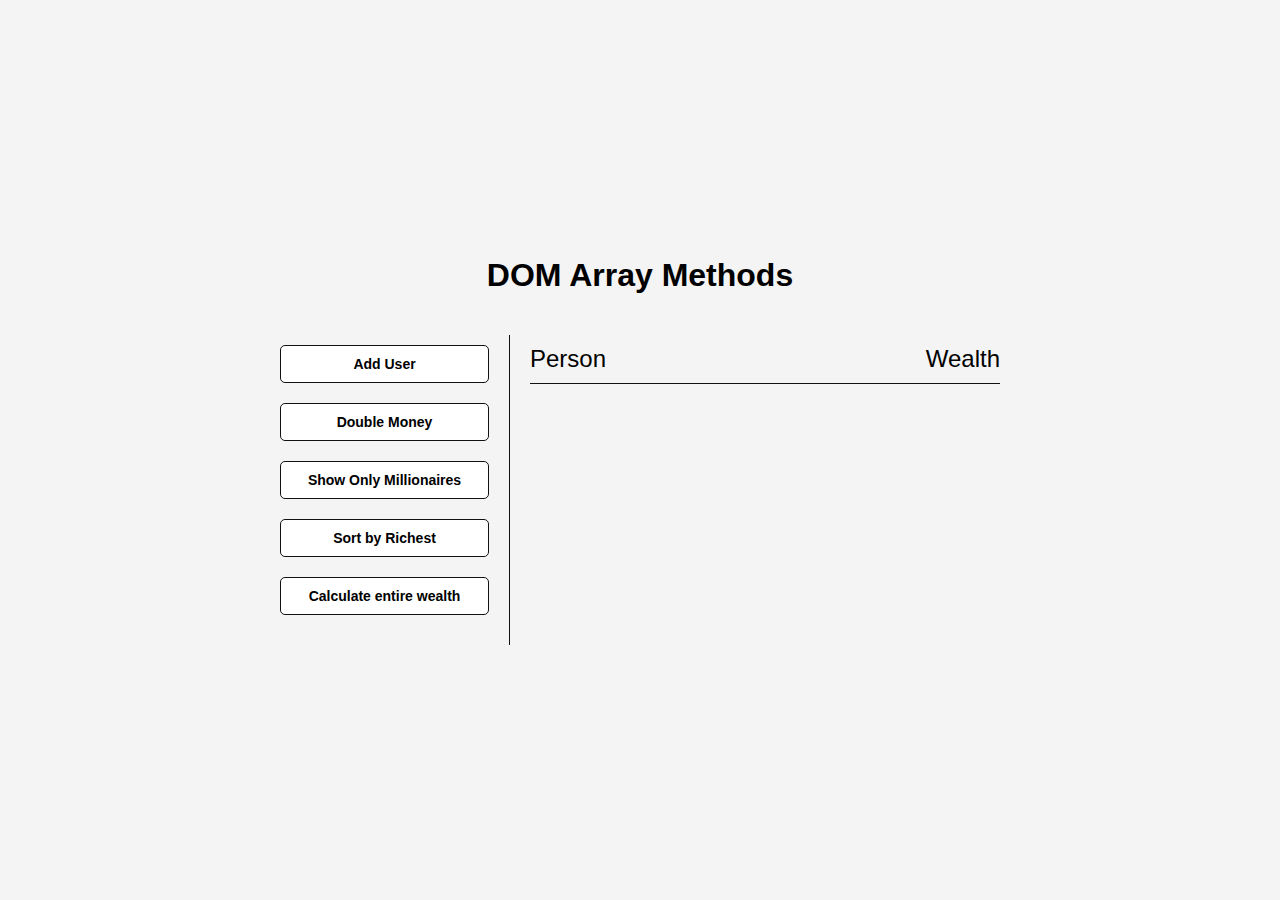
<file: src/DOM Array/index.html>
<!DOCTYPE html>
<html lang="en">
  <head>
    <meta charset="UTF-8" />
    <meta name="viewport" content="width=device-width, initial-scale=1.0" />
    <title>DOM Array Methods</title>
    <link rel="stylesheet" href="styles.css" />
  </head>
  <body>
    <h1>DOM Array Methods</h1>
    <div class="container">
      <aside>
        <button id="add-user">Add User</button>
        <button id="double">Double Money</button>
        <button id="show-millionaires">Show Only Millionaires</button>
        <button id="sort">Sort by Richest</button>
        <button id="calculate-wealth">Calculate entire wealth</button>
      </aside>
      <main id="main">
        <h2><strong>Person</strong> Wealth</h2>
      </main>
    </div>
    <script src="scripts.js"></script>
  </body>
</html>
</file>
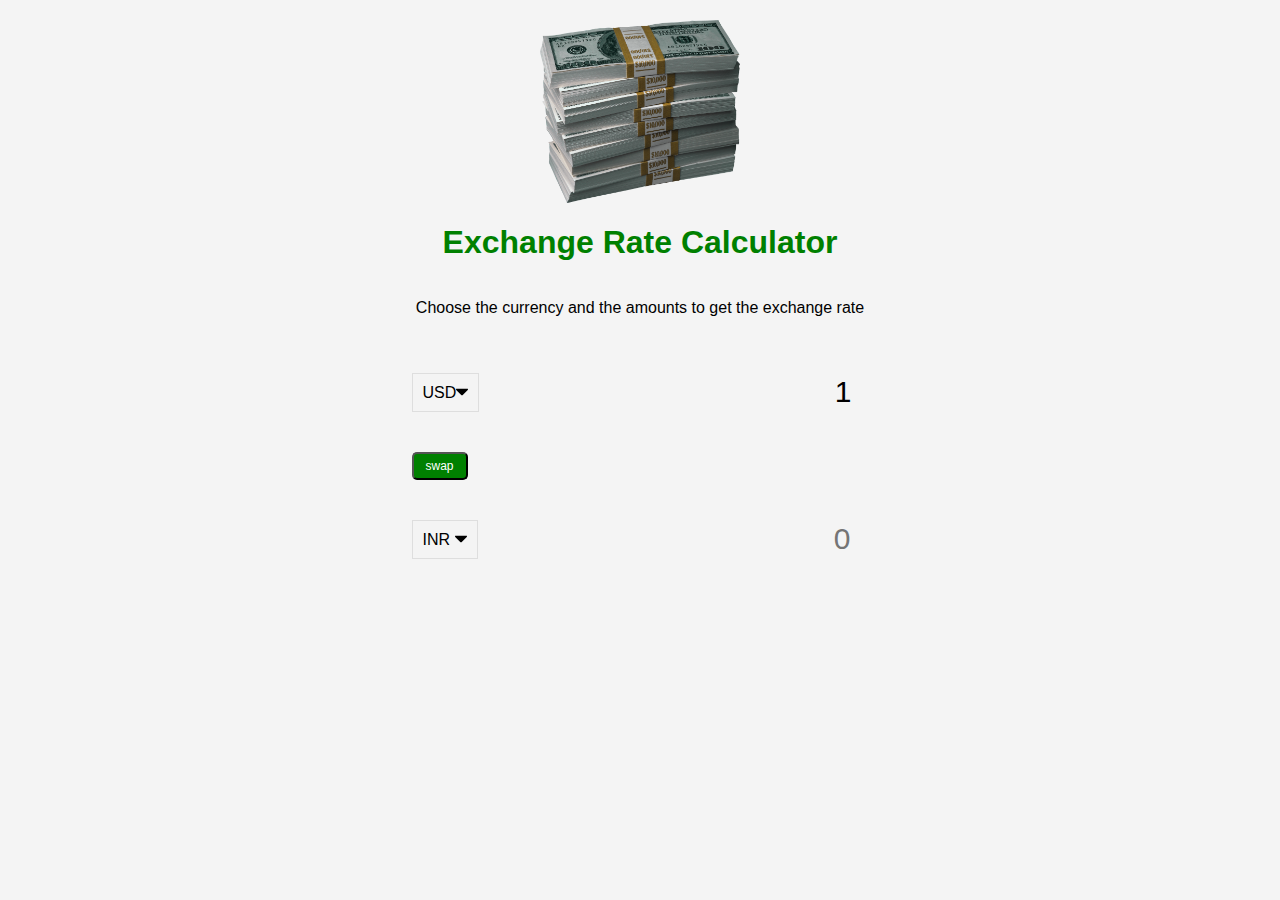
<file: src/Exchange Rate Calculator/index.html>
<!DOCTYPE html>
<html lang="en">
  <head>
    <meta charset="UTF-8" />
    <meta name="viewport" content="width=device-width, initial-scale=1.0" />
    <title>Exchange Rate Calculator</title>
    <link rel="stylesheet" href="styles.css" />
  </head>
  <body>
    <img src="assets/money.png" alt="money" class="money-img" />
    <h1>Exchange Rate Calculator</h1>
    <p>Choose the currency and the amounts to get the exchange rate</p>

    <div class="container">
      <div class="currency">
        <select id="currency-one">
          <option value="INR">INR</option>
          <option value="USD" selected>USD</option>
          <option value="EUR">EUR</option>
          <option value="GBP">GBR</option>
        </select>
        <input type="number" id="amount-one" placeholder="0" value="1" />
      </div>

      <div class="swap-rate-container">
        <button class="btn" id="swap">
          swap
        </button>
        <div class="rate" id="rate"></div>
      </div>

      <div class="currency">
        <select id="currency-two">
          <option value="INR" selected>INR</option>
          <option value="USD">USD</option>
          <option value="EUR">EUR</option>
          <option value="GBP">GBP</option>
        </select>
        <input type="number" id="amount-two" placeholder="0" />
      </div>
    </div>
    <script src="scripts.js"></script>
  </body>
</html>
</file>
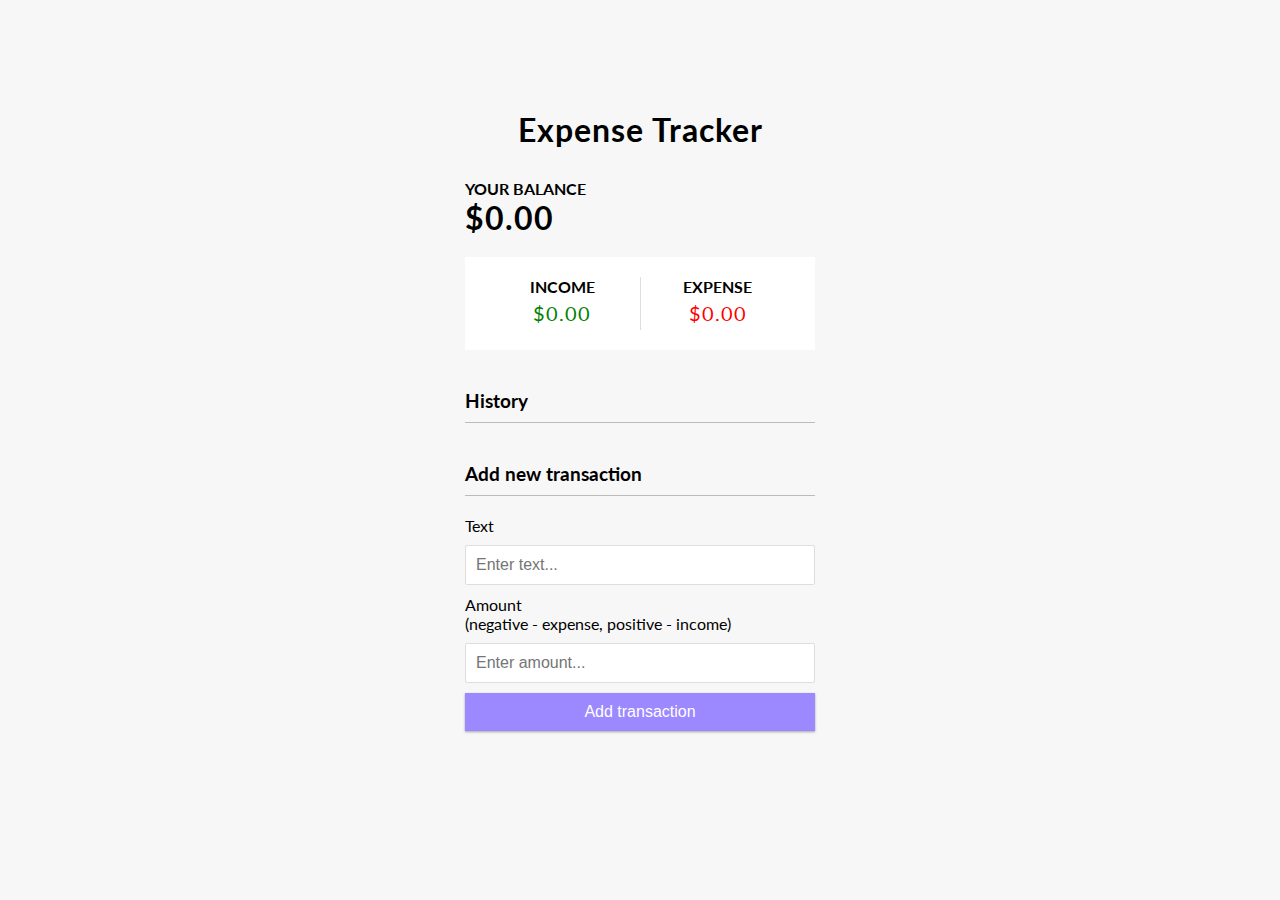
<file: src/Expense Tracker/index.html>
<!DOCTYPE html>
<html lang="en">
  <head>
    <meta charset="UTF-8" />
    <meta name="viewport" content="width=device-width, initial-scale=1.0" />
    <link rel="stylesheet" href="styles.css" />
    <title>Expense Tracker</title>
  </head>
  <body>
    <h1>Expense Tracker</h1>
    <div class="container">
      <h4>Your balance</h4>
      <h1 id="balance">$0.00</h1>

      <div class="inc-exp-container">
        <div>
          <h4>Income</h4>
          <p class="money plus" id="money-plus">+$0.00</p>
        </div>
        <div>
          <h4>Expense</h4>
          <p class="money minus" id="money-minus">+$0.00</p>
        </div>
      </div>

      <h3>History</h3>
      <ul class="list" id="list">
        <!--<li class="minus">
          Cash <span>-$400</span><button class="delete-btn">x</button>
        </li>-->
      </ul>

      <h3>Add new transaction</h3>
      <form id="form">
        <div class="form-control">
          <label for="text">Text</label>
          <input type="text" placeholder="Enter text..." id="text" />
        </div>
        <div class="form-control">
          <label for="amount"
            >Amount<br />(negative - expense, positive - income)</label
          >
          <input type="number" placeholder="Enter amount..." id="amount" />
          <button class="btn">Add transaction</button>
        </div>
      </form>
    </div>
    <script src="scripts.js"></script>
  </body>
</html>
</file>
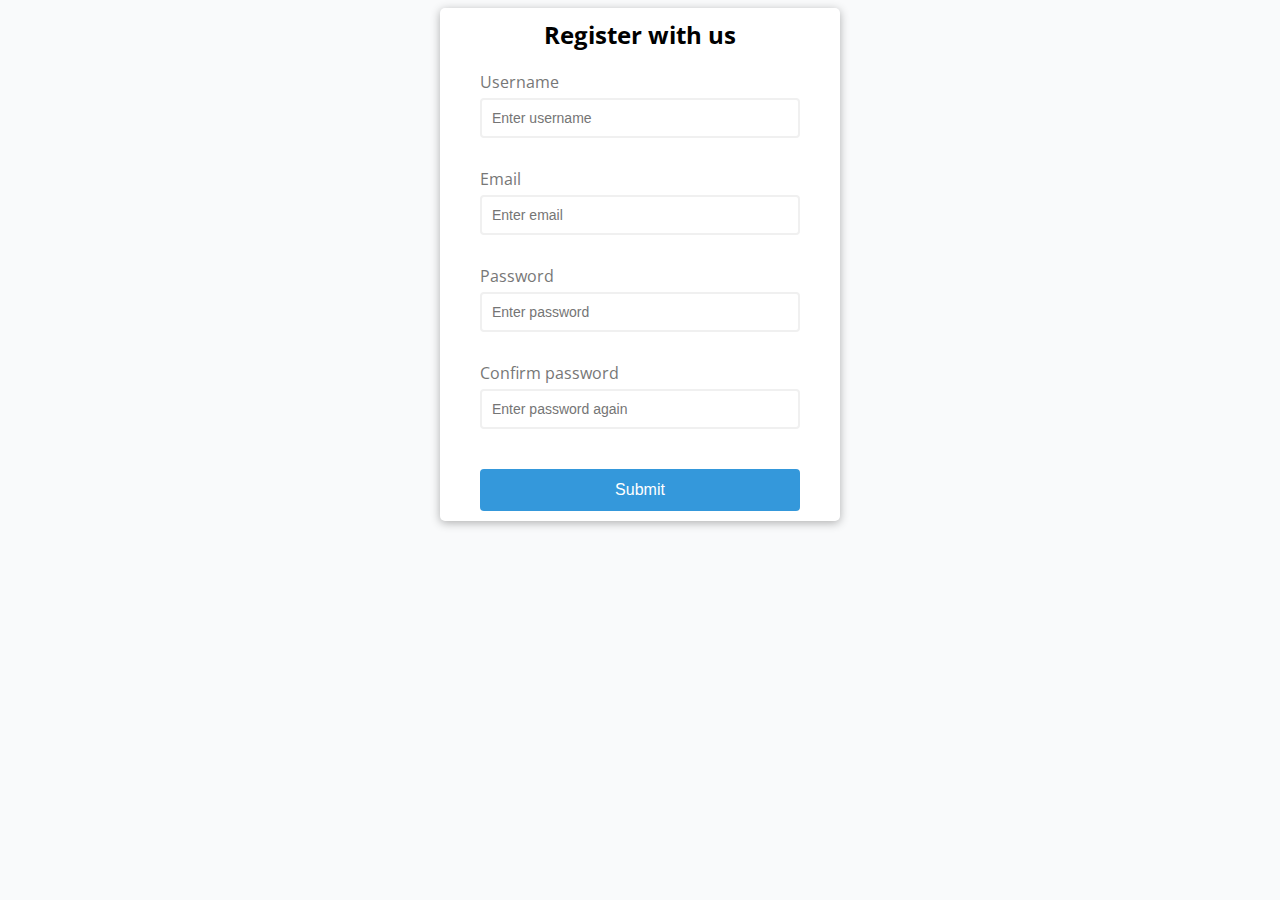
<file: src/FormValidator/index.html>
<!DOCTYPE html>
<html lang="en">
    <meta charset="UTF-8" />
    <meta name="viewport" content="width=device-width, initial-scale=1.0" />
  <link rel="stylesheet" href="styles.css"/>
  <title>Form Validator</title>
  </head>
  <body>
    <div class="container">
      <form action="" id="form" class="form">
        <h2>Register with us</h2>
        <div class="form-control">
          <label for="username">Username</label>
          <input type="text" id="username" placeholder="Enter username" />
          <small>Error message</small>
        </div>
        <div class="form-control">
          <label for="email">Email</label>
          <input type="text" id="email" placeholder="Enter email" />
          <small>Error message</small>
        </div>
        <div class="form-control">
          <label for="password">Password</label>
          <input type="password" id="password" placeholder="Enter password" />
          <small>Error message</small>
        </div>
        <div class="form-control">
          <label for="password2">Confirm password</label>
          <input
            type="password"
            id="password2"
            placeholder="Enter password again"
          />
          <small>Error message</small>
        </div>
        <button type="submit">Submit</button>
      </form>
    </div>
    <script src="script.js"></script>
  </body>
</html>
</file>
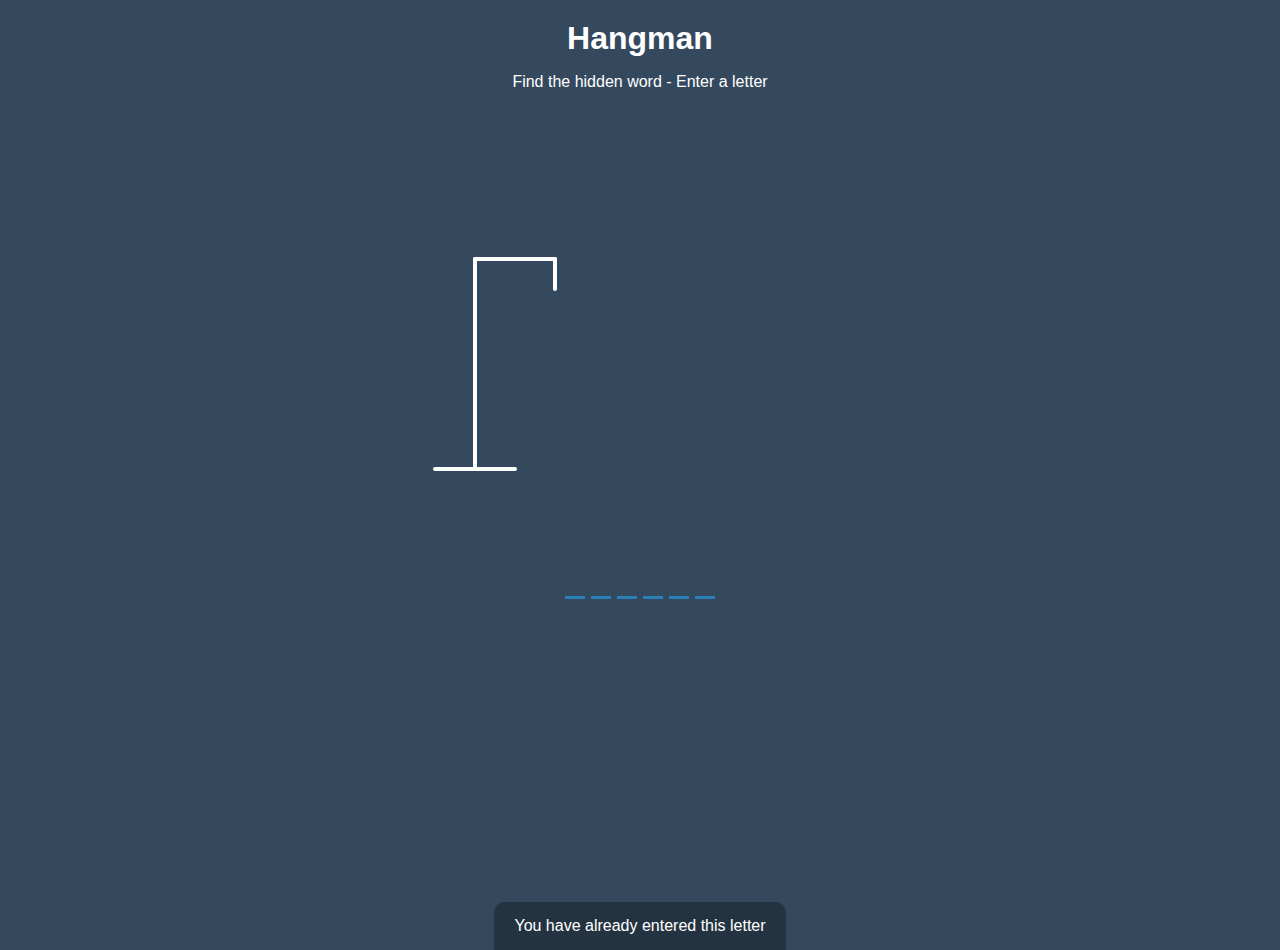
<file: src/Hangman/index.html>
<!DOCTYPE html>
<html lang="en">
  <head>
    <meta charset="UTF-8" />
    <meta name="viewport" content="width=device-width, initial-scale=1.0" />
    <link rel="stylesheet" href="styles.css" />
    <title>Hangman</title>
  </head>
  <body>
    <h1>Hangman</h1>
    <p>Find the hidden word - Enter a letter</p>
    <div class="game-container">
      <svg height="250" width="200" class="figure-container">
        <!--rod-->
        <line x1="60" y1="20" x2="140" y2="20" />
        <line x1="140" y1="20" x2="140" y2="50" />
        <line x1="60" y1="20" x2="60" y2="230" />
        <line x1="20" y1="230" x2="100" y2="230" />

        <!--head-->
        <circle cx="140" cy="70" r="20" class="figure-part" />

        <!--body-->
        <line x1="140" x2="140" y1="90" y2="150" class="figure-part" />

        <!--hands-->
        <line x1="140" x2="120" y1="120" y2="100" class="figure-part" />
        <line x1="140" x2="160" y1="120" y2="100" class="figure-part" />

        <!--legs-->
        <line x1="140" x2="120" y1="150" y2="180" class="figure-part" />
        <line x1="140" x2="160" y1="150" y2="180" class="figure-part" />
      </svg>

      <div class="wrong-letters-container">
        <div class="wrong-letter" id="wrong-letter"></div>
      </div>

      <div class="word" id="word"></div>
    </div>

    <!--container for final messages-->
    <div class="popup-container" id="popup-container">
      <div class="popup">
        <h2 id="final-message"></h2>
        <button id="play-button">Play Again</button>
      </div>
    </div>

    <!--Notification-->
    <div class="notification-container" id="notification-container">
      <p>You have already entered this letter</p>
    </div>
    <script src="scripts.js"></script>
  </body>
</html>
</file>
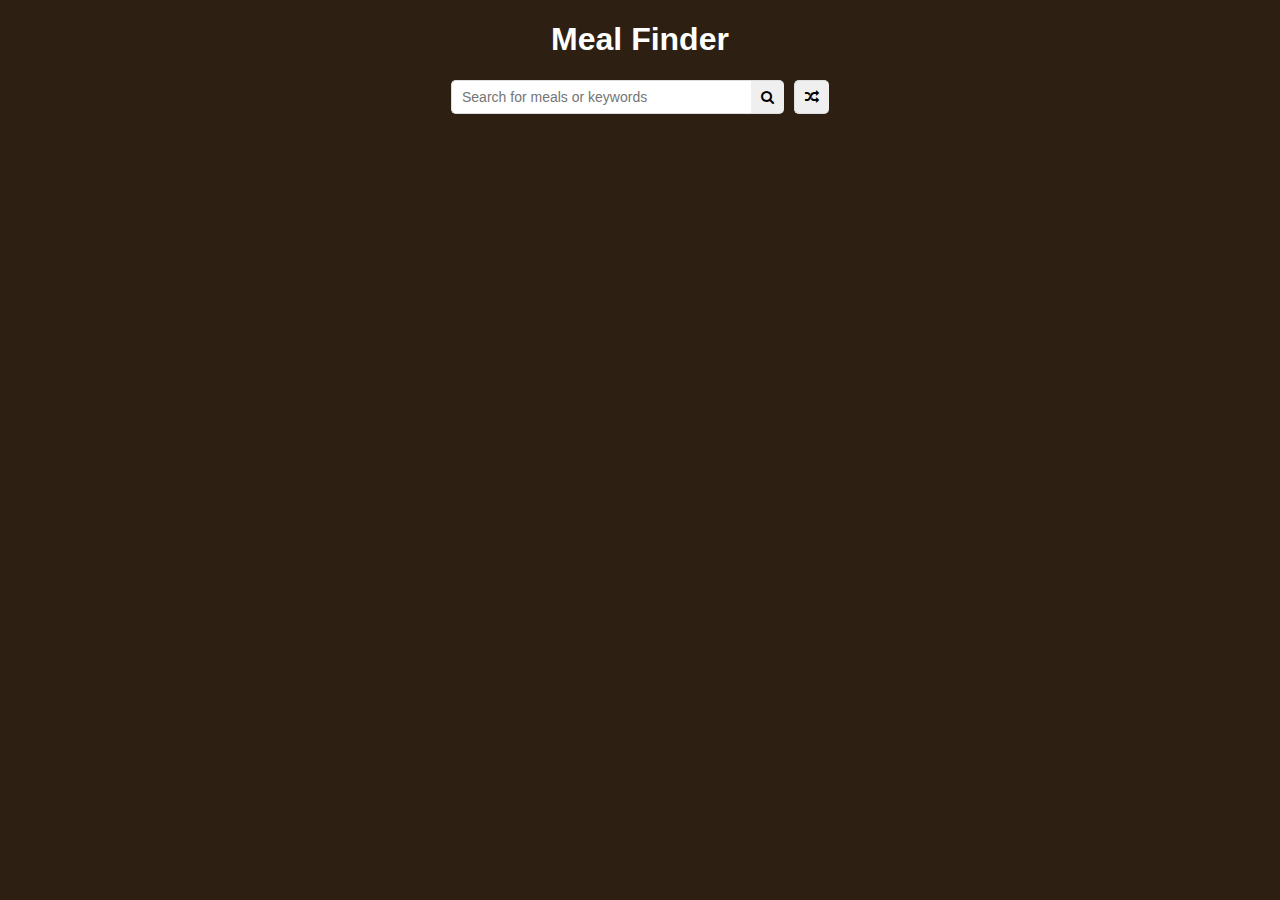
<file: src/Meal Finder/index.html>
<!DOCTYPE html>
<html lang="en">
  <head>
    <meta charset="UTF-8" />
    <meta name="viewport" content="width=device-width, initial-scale=1.0" />
    <link rel="stylesheet" href="styles.css" />
    <link
      href="https://stackpath.bootstrapcdn.com/font-awesome/4.7.0/css/font-awesome.min.css"
      rel="stylesheet"
      integrity="sha384-wvfXpqpZZVQGK6TAh5PVlGOfQNHSoD2xbE+QkPxCAFlNEevoEH3Sl0sibVcOQVnN"
      crossorigin="anonymous"
    />
    <title>Meal Finder</title>
  </head>
  <body>
    <div class="container">
      <h1>Meal Finder</h1>
      <div class="flex">
        <form class="flex" id="submit">
          <input
            type="text"
            placeholder="Search for meals or keywords"
            id="search"
          />
          <button type="submit" class="search-btn">
            <i class="fa fa-search"></i>
          </button>
        </form>
        <button class="random-btn" id="random">
          <i class="fa fa-random"></i>
        </button>
      </div>
      <div id="result-heading"></div>
      <div id="meals" class="meals"></div>
      <div id="single-meal"></div>
    </div>
    <script src="scripts.js"></script>
  </body>
</html>
</file>
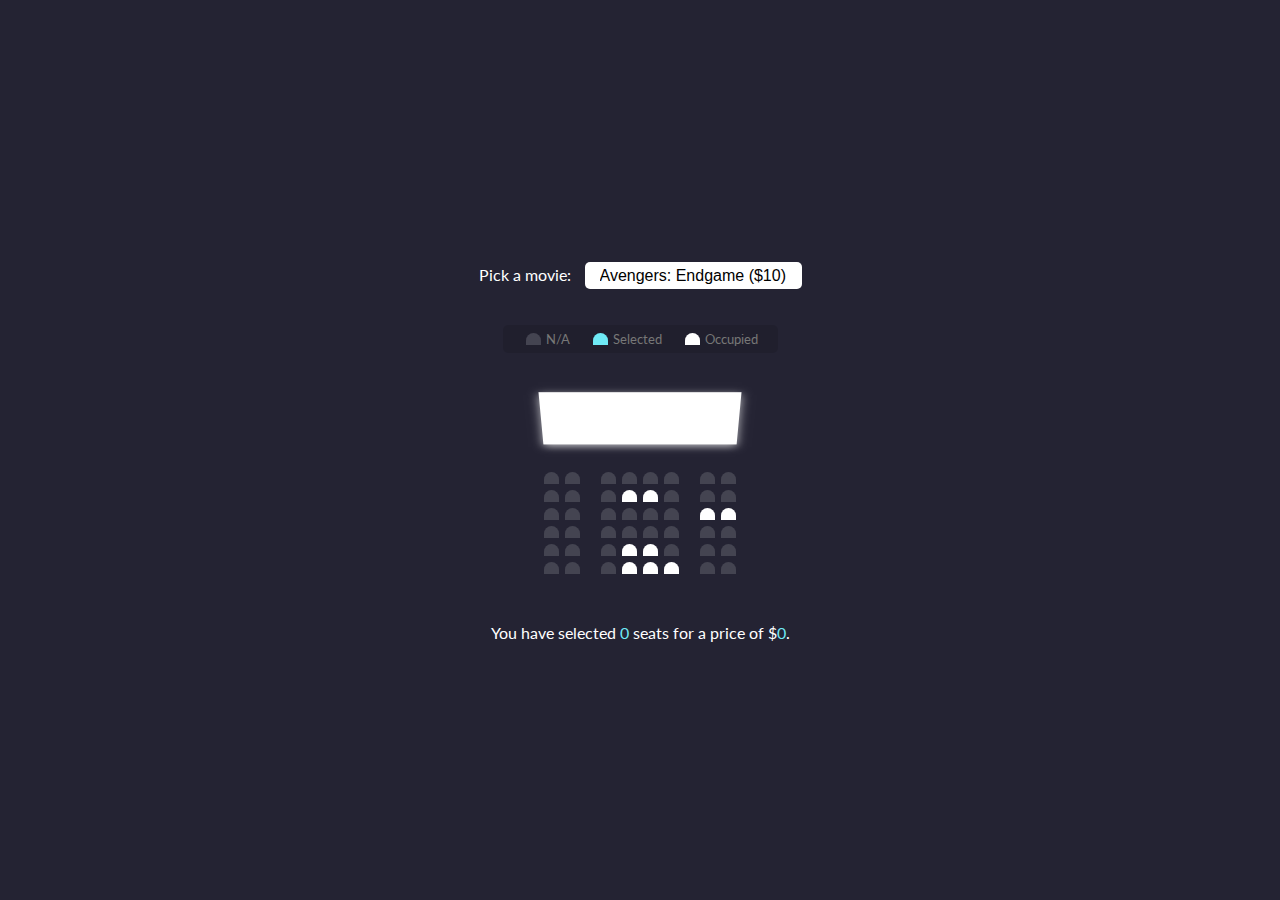
<file: src/Movie Booking/index.html>
<!DOCTYPE html>
<html lang="en">
  <head>
    <meta charset="UTF-8" />
    <meta name="viewport" content="width=device-width, initial-scale=1.0" />
    <link rel="stylesheet" href="styles.css" />
    <title>Movie Seat Booking</title>
  </head>
  <body>
    <div class="movie-container">
      <label>Pick a movie:</label>
      <select id="movie">
        <option value="10">Avengers: Endgame ($10)</option>
        <option value="12">Joker ($12)</option>
        <option value="8">Toy Story 4 ($8)</option>
        <option value="9">Lion King ($9)</option>
      </select>
    </div>

    <ul class="showcase">
      <li>
        <div class="seat"></div>
        <small>N/A</small>
      </li>
      <li>
        <div class="seat selected"></div>
        <small>Selected</small>
      </li>
      <li>
        <div class="seat occupied"></div>
        <small>Occupied</small>
      </li>
    </ul>

    <div class="container">
      <div class="screen"></div>
      <div class="row">
        <div class="seat"></div>
        <div class="seat"></div>
        <div class="seat"></div>
        <div class="seat"></div>
        <div class="seat"></div>
        <div class="seat"></div>
        <div class="seat"></div>
        <div class="seat"></div>
      </div>
      <div class="row">
        <div class="seat"></div>
        <div class="seat"></div>
        <div class="seat"></div>
        <div class="seat occupied"></div>
        <div class="seat occupied"></div>
        <div class="seat"></div>
        <div class="seat"></div>
        <div class="seat"></div>
      </div>
      <div class="row">
        <div class="seat"></div>
        <div class="seat"></div>
        <div class="seat"></div>
        <div class="seat"></div>
        <div class="seat"></div>
        <div class="seat"></div>
        <div class="seat occupied"></div>
        <div class="seat occupied"></div>
      </div>
      <div class="row">
        <div class="seat"></div>
        <div class="seat"></div>
        <div class="seat"></div>
        <div class="seat"></div>
        <div class="seat"></div>
        <div class="seat"></div>
        <div class="seat"></div>
        <div class="seat"></div>
      </div>
      <div class="row">
        <div class="seat"></div>
        <div class="seat"></div>
        <div class="seat"></div>
        <div class="seat occupied"></div>
        <div class="seat occupied"></div>
        <div class="seat"></div>
        <div class="seat"></div>
        <div class="seat"></div>
      </div>
      <div class="row">
        <div class="seat"></div>
        <div class="seat"></div>
        <div class="seat"></div>
        <div class="seat occupied"></div>
        <div class="seat occupied"></div>
        <div class="seat occupied"></div>
        <div class="seat"></div>
        <div class="seat"></div>
      </div>
    </div>

    <p>
      You have selected <span id="count">0</span> seats for a price of $<span
        id="total"
        >0</span
      >.
    </p>
    <script src="scripts.js"></script>
  </body>
</html>
</file>
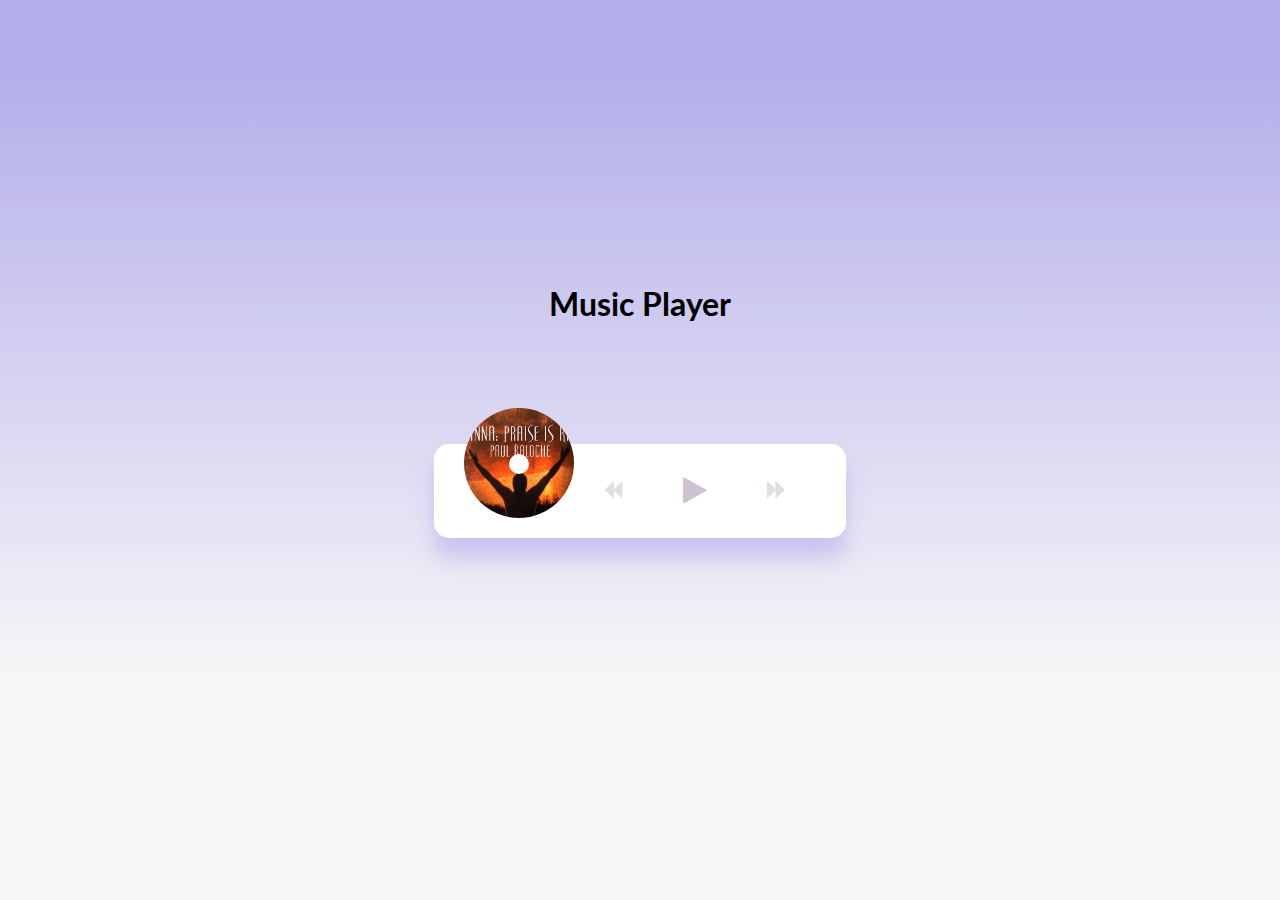
<file: src/Music Player/index.html>
<!DOCTYPE html>
<html lang="en">
  <head>
    <meta charset="UTF-8" />
    <meta name="viewport" content="width=device-width, initial-scale=1.0" />
    <link
      href="https://stackpath.bootstrapcdn.com/font-awesome/4.7.0/css/font-awesome.min.css"
      rel="stylesheet"
      integrity="sha384-wvfXpqpZZVQGK6TAh5PVlGOfQNHSoD2xbE+QkPxCAFlNEevoEH3Sl0sibVcOQVnN"
      crossorigin="anonymous"
    />
    <link rel="stylesheet" href="styles.css" />
    <title>Music Player</title>
  </head>
  <body>
    <h1>Music Player</h1>

    <div class="music-container" id="music-container">
      <div class="music-info">
        <h4 id="title">Amazing Grace</h4>
        <div class="progress-container" id="progress-container">
          <div class="progress" id="progress"></div>
        </div>
      </div>
      <audio src="assets/amazingGrace.mp3" id="audio"></audio>
      <div class="img-container">
        <img src="assets/amazingGrace.jpg" id="cover" alt="music-cover" />
      </div>
      <div class="navigation">
        <button id="prev" class="action-btn">
          <i class="fa fa-backward"></i>
        </button>
        <button id="play" class="action-btn action-btn-big">
          <i class="fa fa-play"></i>
        </button>
        <button id="next" class="action-btn">
          <i class="fa fa-forward"></i>
        </button>
      </div>
    </div>
    <script src="scripts.js"></script>
  </body>
</html>
</file>
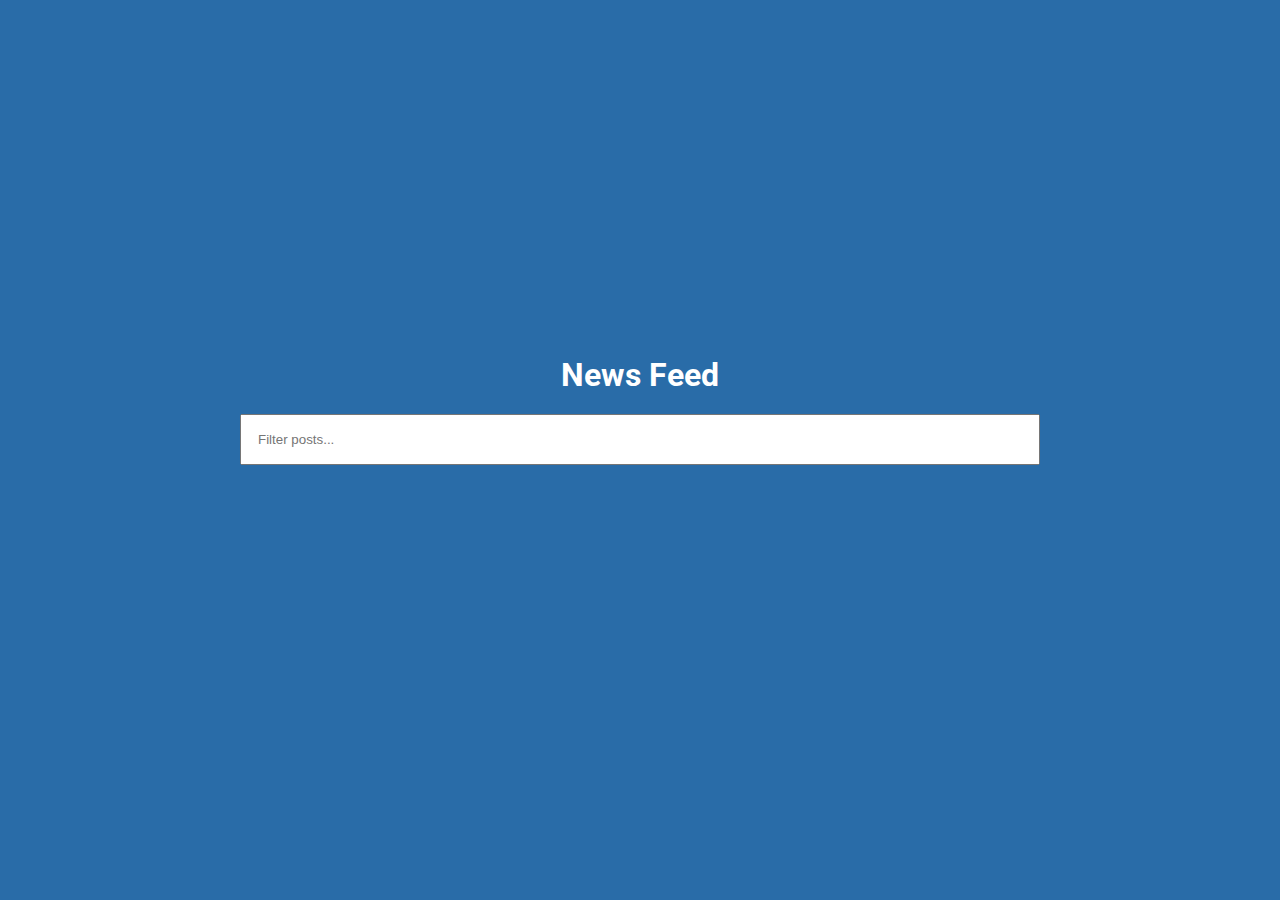
<file: src/News Feed/index.html>
<!DOCTYPE html>
<html lang="en">
  <head>
    <meta charset="UTF-8" />
    <meta name="viewport" content="width=device-width, initial-scale=1.0" />
    <link rel="stylesheet" href="styles.css" />
    <title>News Feed</title>
  </head>
  <body>
    <h1>News Feed</h1>

    <div class="filter-container">
      <input
        type="text"
        class="filter"
        id="filter"
        placeholder="Filter posts..."
      />
    </div>

    <div class="post-container" id="post-container"></div>

    <div class="loader">
      <div class="circle"></div>
      <div class="circle"></div>
      <div class="circle"></div>
    </div>
    <script src="scripts.js"></script>
  </body>
</html>
</file>
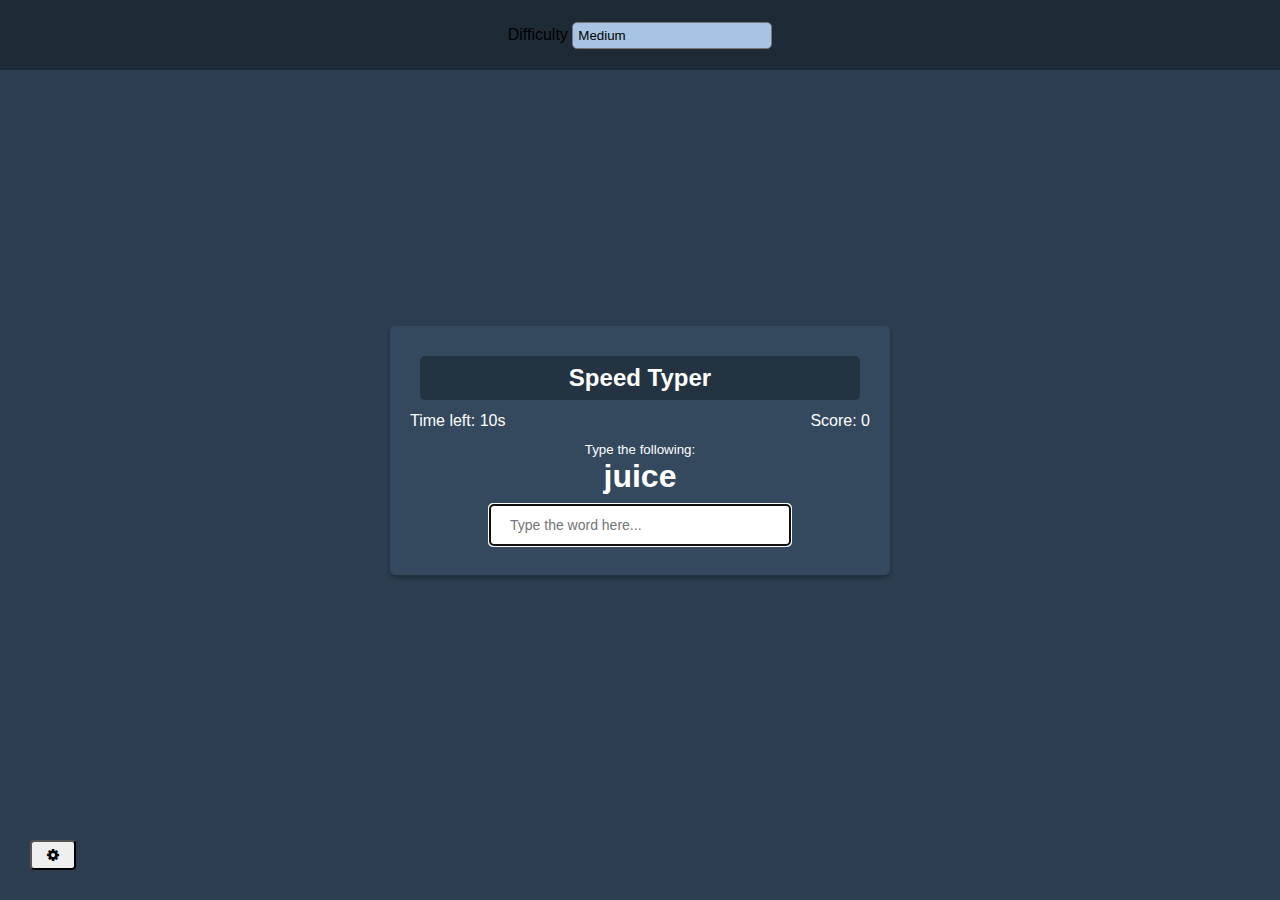
<file: src/Typing Game/index.html>
<!DOCTYPE html>
<html lang="en">
  <head>
    <meta charset="UTF-8" />
    <meta name="viewport" content="width=device-width, initial-scale=1.0" />
    <link
      href="https://stackpath.bootstrapcdn.com/font-awesome/4.7.0/css/font-awesome.min.css"
      rel="stylesheet"
      integrity="sha384-wvfXpqpZZVQGK6TAh5PVlGOfQNHSoD2xbE+QkPxCAFlNEevoEH3Sl0sibVcOQVnN"
      crossorigin="anonymous"
    />
    <link rel="stylesheet" href="styles.css" />
    <title>Typing Game</title>
  </head>
  <body>
    <button class="settings-btn" id="settings-btn">
      <i class="fa fa-cog"></i>
    </button>

    <div class="settings" id="settings">
      <form id="settings-form">
        <div>
          <label for="difficulty">Difficulty</label>
          <select id="difficulty">
            <option value="easy">Easy</option>
            <option value="medium">Medium</option>
            <option value="hard">Hard</option>
          </select>
        </div>
      </form>
    </div>

    <div class="container">
      <h2>Speed Typer</h2>
      <small>Type the following:</small>
      <h1 id="word"></h1>
      <input
        type="text"
        id="text"
        autocomplete="off"
        placeholder="Type the word here..."
      />

      <p class="time-container">Time left: <apsn id="time">10s</apsn></p>
      <p class="score-container">Score: <span id="score">0</span></p>
      <div class="end-game-container" id="end-game-container"></div>
    </div>
    <script src="scripts.js"></script>
  </body>
</html>
</file>
<file: src/DOM Array/styles.css>
* {
  box-sizing: border-box;
}

body {
  background: #f4f4f4;
  display: flex;
  font-family: Arial, Helvetica, sans-serif;
  flex-direction: column;
  align-items: center;
  justify-content: center;
  min-height: 100vh;
  margin: 0;
}

.container {
  display: flex;
  padding: 20px;
  margin: 0 auto;
  max-width: 100%;
  width: 800px;
}

aside {
  padding: 10px 20px;
  width: 250px;
  border-right: 1px solid #111;
}

aside button {
  background-color: #fff;
  border: solid 1px #111;
  border-radius: 5px;
  margin-bottom: 20px;
  padding: 10px;
  display: block;
  cursor: pointer;
  width: 100%;
  font-weight: bold;
  font-size: 14px;
}

aside button.enabled {
  background-color: gray;
}

main {
  flex: 1;
  padding: 10px 20px;
}

h2 {
  border-bottom: 1px solid #111;
  padding-bottom: 10px;
  margin: 0 0 20px;
  display: flex;
  justify-content: space-between;
  font-weight: 300;
}

h3 {
  background-color: white;
  border-bottom: 1px solid #111;
  padding: 10px;
  margin: 20px 0 0;
  display: flex;
  justify-content: space-between;
  font-weight: 300;
}

.person {
  display: flex;
  font-size: 20px;
  justify-content: space-between;
  margin-bottom: 10px;
}
</file>
<file: src/Exchange Rate Calculator/styles.css>
:root {
  --primary-color: green;
}

* {
  box-sizing: border-box;
}

body {
  background-color: #f4f4f4;
  display: flex;
  flex-direction: column;
  height: 100vh;
  margin: 0;
  padding: 20px;
  align-items: center;
  justify-items: center;
  font-family: Arial, Helvetica, sans-serif;
}

h1 {
  color: var(--primary-color);
}

p {
  text-align: center;
}

.btn {
  border-radius: 5px;
  background: var(--primary-color);
  color: white;
  padding: 5px 12px;
  cursor: pointer;
  font-size: 12px;
}

.money-img {
  width: 200px;
}

.currency {
  padding: 40px 0;
  display: flex;
  align-items: center;
  justify-items: center;
}

.currency select {
  padding: 10px 20px 10px 10px;
  -moz-appearance: none;
  -webkit-appearance: none;
  appearance: none;
  border: 1px solid #dedede;
  font-size: 16px;
  background: transparent;
  background-image: url("data:image/svg+xml;charset=US-ASCII,%3Csvg%20xmlns%3D%22http%3A%2F%2Fwww.w3.org%2F2000%2Fsvg%22%20width%3D%22292.4%22%20height%3D%22292.4%22%3E%3Cpath%20fill%3D%22%20000002%22%20d%3D%22M287%2069.4a17.6%2017.6%200%200%200-13-5.4H18.4c-5%200-9.3%201.8-12.9%205.4A17.6%2017.6%200%200%200%200%2082.2c0%205%201.8%209.3%205.4%2012.9l128%20127.9c3.6%203.6%207.8%205.4%2012.8%205.4s9.2-1.8%2012.8-5.4L287%2095c3.5-3.5%205.4-7.8%205.4-12.8%200-5-1.9-9.2-5.5-12.8z%22%2F%3E%3C%2Fsvg%3E");
  background-position: right 10px top 50%, 0, 0;
  background-size: 12px auto, 100%;
  background-repeat: no-repeat;
}

.currency input {
  text-align: right;
  background: transparent;
  border: 0;
  font-size: 30px;
}

.swap-rate-container {
  display: flex;
  align-items: center;
  justify-content: space-between;
}

.rate {
  color: var(--primary-color);
  font-size: 14 px;
  padding: 0 10px;
}

select:focus,
input:focus,
button:focus {
  outline: 0;
}

@media (max-width: 600px) {
  .currency input {
    width: 200px;
  }
}
</file>
<file: src/Expense Tracker/styles.css>
@import url("https://fonts.googleapis.com/css?family=Lato&display=swap");

:root {
  --box-shadow: 0 1px 3px rgba(0, 0, 0, 0.12), 0 1px 2px rgba(0, 0, 0, 0.24);
}

* {
  box-sizing: border-box;
}

body {
  background-color: #f7f7f7;
  display: flex;
  flex-direction: column;
  align-items: center;
  justify-content: center;
  min-height: 100vh;
  margin: 0;
  font-family: "lato";
}

.container {
  margin: 30px auto;
  width: 350px;
}

h1 {
  letter-spacing: 1px;
  margin: 0;
}

h3 {
  border-bottom: 1px solid #bbb;
  padding-bottom: 10px;
  margin: 40px 0 10px;
}

h4 {
  margin: 0;
  text-transform: uppercase;
}

.inc-exp-container {
  background-color: #fff;
  box-shadow: (var(--box-shadow));
  display: flex;
  align-items: center;
  justify-content: space-between;
  padding: 20px;
  margin: 20px 0;
}

.inc-exp-container > div {
  flex: 1;
  text-align: center;
}

.inc-exp-container > div:first-of-type {
  border-right: 1px solid #dedede;
}

.money {
  font-size: 20px;
  letter-spacing: 1px;
  margin: 5px 0;
}

.money.plus {
  color: green;
}

.money.minus {
  color: red;
}

label {
  margin: 10px 0;
  display: inline-block;
}

input[type="text"],
input[type="number"] {
  border: 1px solid #dedede;
  font-size: 16px;
  display: block;
  border-radius: 2px;
  padding: 10px;
  width: 100%;
}

.btn {
  background-color: #9c88ff;
  width: 100%;
  padding: 10px;
  margin: 10px 0 30px;
  box-shadow: var(--box-shadow);
  color: white;
  font-size: 16px;
  border: 0;
  display: block;
  cursor: pointer;
}

.list {
  list-style-type: none;
  padding: 0;
  margin-bottom: 40px;
}

.list li {
  background-color: white;
  box-shadow: var(--box-shadow);
  color: #333;
  display: flex;
  justify-content: space-between;
  padding: 10px;
  margin: 10px 0;
  position: relative;
}

.list li.plus {
  border-right: 5px solid green;
}
.list li.minus {
  border-right: 5px solid #e74c3c;
}

.delete-btn {
  background-color: #e74c3c;
  color: white;
  border: 0;
  padding: 2px 5px;
  font-size: 20px;
  line-height: 20px;
  position: absolute;
  top: 50%;
  left: 0;
  transform: translate(-100%, -50%);
  opacity: 0;
  transition: opacity 0.3s ease-in-out;
  cursor: pointer;
}

.list li:hover .delete-btn {
  opacity: 1;
}

.btn:focus,
.delete-btn:focus {
  outline: 0;
}
</file>
<file: src/FormValidator/styles.css>
@import url("https://fonts.googleapis.com/css?family=Open+Sans&display=swap");

:root {
  --success-color: green;
  --error-color: red;
}

* {
  box-sizing: border-box;
}

body {
  background-color: #f9fafb;
  font-family: "Open Sans", sans-serif;
  display: flex;
  align-items: center;
  justify-content: center;
  min-height: 50vh;
}

.container {
  background-color: #fff;
  border-radius: 5px;
  box-shadow: 0 2px 10px rgba(0, 0, 0, 0.3);
  width: 400px;
}

h2 {
  text-align: center;
  margin: 0 0 20px;
}

.form {
  padding: 10px 40px;
}

.form-control {
  padding-bottom: 20px;
  margin-bottom: 10px;
  position: relative;
}

.form-control label {
  color: #777;
  display: block;
  margin-bottom: 5px;
}

.form-control input {
  border: 2px solid #f0f0f0;
  display: block;
  width: 100%;
  font-size: 14px;
  padding: 10px;
  border-radius: 4px;
}

.form-control input:focus {
  outline: 0;
  border-color: #777;
}

.form-control.success input {
  border-color: var(--success-color);
}

.form-control.error input {
  border-color: var(--error-color);
}

.form-control small {
  color: var(--error-color);
  position: absolute;
  bottom: 0;
  left: 0;
  visibility: hidden;
}

.form-control.form-control.error small {
  visibility: visible;
}

.form button {
  cursor: pointer;
  background-color: #3498db;
  border: 2px solid #3498db;
  border-radius: 4px;
  color: #fff;
  font-size: 16px;
  display: block;
  padding: 10px;
  margin-top: 20px;
  width: 100%;
}
</file>
<file: src/Hangman/styles.css>
* {
  box-sizing: content-box;
}

body {
  background-color: #34495e;
  color: white;
  font-family: Arial, Helvetica, sans-serif;
  display: flex;
  flex-direction: column;
  align-items: center;
  height: 80vh;
  margin: 0;
  overflow: hidden;
}

h1 {
  margin: 20px 0 0;
}

.game-container {
  padding: 20px 30px;
  position: relative;
  margin: auto;
  height: 350px;
  width: 450px;
}

.figure-container {
  fill: transparent;
  stroke: white;
  stroke-width: 4px;
  stroke-linecap: round;
}

.figure-part {
  display: none;
}

.wrong-letters-container {
  position: absolute;
  top: 20px;
  right: 20px;
  display: flex;
  flex-direction: column;
  text-align: right;
}

.wrong-letters-container p {
  margin: 0 0 5px;
}

.wrong-letters-container span {
  font-size: 24px;
}

.word {
  display: flex;
  position: absolute;
  bottom: 10px;
  left: 50%;
  transform: translateX(-50%);
}

.letter {
  border-bottom: 3px solid #2980b9;
  display: inline-flex;
  font-size: 40px;
  align-items: center;
  justify-content: center;
  margin: 0 3px;
  height: 50px;
  width: 20px;
}

.popup-container {
  background-color: rgba(0, 0, 0, 0.3);
  position: fixed;
  top: 0;
  bottom: 0;
  left: 0;
  right: 0;
  display: none;
  align-items: center;
  justify-content: center;
}

.popup {
  background-color: #2980b9;
  border-radius: 5px;
  box-shadow: 0 15px 10px 3px rgba(0, 0, 0, 0.1);
  padding: 20px;
  text-align: center;
}

.popup button {
  cursor: pointer;
  background-color: white;
  color: #2980b9;
  border: 0;
  padding: 12px 20px;
  font-size: 16px;
  margin-top: 20px;
}

.popup button:active {
  transform: scale(0.98);
}

.popup button:focus {
  outline: none;
}

.notification-container {
  background-color: rgba(0, 0, 0, 0.3);
  border-radius: 10px 10px 0 0;
  padding: 15px 20px;
  position: absolute;
  bottom: -50px;
  transition: transform 0.3s ease-in-out;
}

.notification-container p {
  margin: 0;
}

.notification-container.show {
  transform: translateY(-50px);
}
</file>
<file: src/Meal Finder/styles.css>
* {
  box-sizing: border-box;
}
body {
  background: #2d2013;
  color: white;
  font-family: Verdana, Geneva, Tahoma, sans-serif;
  margin: 0;
}

.container {
  margin: auto;
  max-width: 800px;
  display: flex;
  flex-direction: column;
  align-items: center;
  justify-content: center;
  text-align: center;
}

.flex {
  display: flex;
}

input,
button {
  border: 1px solid #dedede;
  border-top-left-radius: 5px;
  border-bottom-left-radius: 5px;
  font-size: 14px;
  padding: 8px 10px;
  margin: 0;
  border-right: 0;
}

input[type="text"] {
  width: 300px;
}

.search-btn {
  cursor: pointer;
  border-left: 0;
  border-radius: 0;
  border-top-right-radius: 5px;
  border-bottom-right-radius: 5px;
}

.random-btn {
  cursor: pointer;
  margin-left: 10px;
  border-top-right-radius: 5px;
  border-bottom-right-radius: 5px;
}

.meals {
  display: grid;
  grid-template-columns: repeat(4, 1fr);
  margin-top: 20px;
  grid-gap: 20px;
}

.meal {
  cursor: pointer;
  position: relative;
  height: 180px;
  width: 180px;
  text-align: center;
}

.meal img {
  width: 100%;
  height: 100%;
  border: 4px white solid;
  border-radius: 2px;
}

.meal-info {
  position: absolute;
  top: 0;
  left: 0;
  height: 100%;
  width: 100%;
  background: rgba(0, 0, 0, 0.7);
  display: flex;
  align-items: center;
  justify-content: center;
  transition: opacity 0.2s ease-in;
  opacity: 0;
}

.meal:hover .meal-info {
  opacity: 1;
}

.single-meal {
  margin: 30px auto;
  width: 70%;
}

.single-meal img {
  width: 300px;
  margin: 15px;
  border: 4px solid white;
  border-radius: 2px;
}

.single-meal-info {
  margin: 20px;
  border: 2px #e09850 dashed;
  padding: 10px;
  border-radius: 5px;
}

.single-meal p {
  margin: 0;
  letter-spacing: 0.5px;
  line-height: 1.5;
}

.single-meal ul {
  padding-left: 0;
  list-style-type: none;
}

.single-meal ul li {
  border: 1px solid #ededed;
  border-radius: 5px;
  background-color: white;
  display: inline-block;
  font-size: 12px;
  color: #2d2013;
  padding: 5px;
  margin: 0 5px 5px 0;
  font-weight: bold;
}

@media (max-width: 800px) {
  .meals {
    grid-template-columns: repeat(3, 1fr);
  }
}

@media (max-width: 700px) {
  .meals {
    grid-template-columns: repeat(2, 1fr);
  }

  .meal {
    height: 200px;
    width: 200px;
  }
}

@media (max-width: 500px) {
  input[type="text"] {
    width: 100%;
  }
  .meals {
    grid-template-columns: 1fr;
  }

  .meal {
    height: 300px;
    width: 300px;
  }
}
</file>
<file: src/Movie Booking/styles.css>
@import url("https://fonts.googleapis.com/css?family=Lato&display=swap");

* {
  box-sizing: border-box;
}

body {
  background-color: #242333;
  display: flex;
  flex-direction: column;
  color: white;
  align-items: center;
  justify-content: center;
  height: 100vh;
  font-family: "lato";
  margin: 0;
}

.movie-container {
  margin: 20px 0;
}

.movie-container select {
  background-color: #fff;
  border: 0;
  border-radius: 5px;
  font-size: 16px;
  margin-left: 10px;
  padding: 5px 15px 5px 15px;
  -moz-appearance: none;
  -webkit-appearance: none;
  appearance: none;
}

.seat {
  background-color: #444451;
  height: 12px;
  width: 15px;
  margin: 3px;
  border-top-left-radius: 10px;
  border-top-right-radius: 10px;
}

.seat.selected {
  background-color: #6feaf6;
}

.seat.occupied {
  background-color: #fff;
}

.seat:nth-of-type(2) {
  margin-right: 18px;
}

.seat:nth-last-of-type(2) {
  margin-left: 18px;
}

.seat:not(.occupied):hover {
  cursor: pointer;
  transform: scale(1.4);
}

.showcase .seat:not(.occupied):hover {
  cursor: default;
  transform: scale(1);
}

.showcase {
  background-color: rgba(0, 0, 0, 0.1);
  border-radius: 5px;
  display: flex;
  padding: 5px 10px;
  justify-content: space-between;
  list-style-type: none;
  color: #777;
}

.showcase li {
  display: flex;
  margin: 0 10px;
  align-items: center;
  justify-content: center;
}

.showcase li small {
  margin-left: 2px;
}

.screen {
  background-color: white;
  height: 70px;
  width: 100%;
  margin: 15px 0;
  transform: rotateX(-45deg);
  box-shadow: 0 3px 10px rgba(255, 255, 255, 0.7);
}

.row {
  display: flex;
}

.container {
  perspective: 1000px;
  margin-bottom: 30px;
}

p.text {
  margin: 5px 0;
}

p span {
  color: #6feaf6;
}
</file>
<file: src/Music Player/styles.css>
@import url("https://fonts.googleapis.com/css?family=Lato&display=swap");

* {
  box-sizing: border-box;
}

body {
  background-image: linear-gradient(
    0deg,
    rgba(247, 247, 247, 1) 23.8%,
    rgb(180, 174, 235) 92%
  );
  height: 100vh;
  display: flex;
  flex-direction: column;
  font-family: "lato";
  align-items: center;
  justify-content: center;
  margin: 0;
}

.music-container {
  background-color: white;
  border-radius: 15px;
  box-shadow: 0 20px 20px 0 rgba(180, 174, 235, 0.6);
  display: flex;
  padding: 20px 30px;
  position: relative;
  margin: 100px 0;
  z-index: 10;
}

.img-container {
  position: relative;
  width: 110px;
}

.img-container::after {
  content: "";
  background-color: white;
  border-radius: 50%;
  position: absolute;
  bottom: 100%;
  left: 50%;
  width: 20px;
  height: 20px;
  transform: translate(-50%, 50%);
}

.img-container img {
  border-radius: 50%;
  object-fit: cover;
  height: 110px;
  width: inherit;
  position: absolute;
  bottom: 0;
  left: 0;
  animation: rotate 3s linear infinite;
  animation-play-state: paused;
}

.music-container.play .img-container img {
  animation-play-state: running;
}

@keyframes rotate {
  from {
    transform: rotate(0deg);
  }
  to {
    transform: rotate(360deg);
  }
}

.navigation {
  display: flex;
  align-items: center;
  justify-content: center;
  z-index: 1;
}

.action-btn {
  background-color: white;
  border: 0;
  color: #dfdfdb;
  font-size: 20px;
  cursor: pointer;
  padding: 10px;
  margin: 0 20px;
}

.action-btn-big {
  color: #cdc2d0;
  font-size: 30px;
}

.action-btn:focus {
  outline: 0;
}

.music-info {
  background-color: rgba(255, 255, 255, 0.5);
  border-radius: 15px 15px 0 0;
  position: absolute;
  top: 0;
  left: 20px;
  transform: translateY(0%);
  opacity: 0;
  transition: transform 0.3s ease-in, opacity 0.3s ease-in;
  z-index: 0;
  width: calc(100% - 40px);
  padding: 10px 10px 10px 150px;
}

.music-container.play .music-info {
  transform: translateY(-100%);
  opacity: 1;
}

.music-info h4 {
  margin: 0;
}

.progress-container {
  background: white;
  border-radius: 5px;
  cursor: pointer;
  margin: 10px 0;
  height: 4px;
  width: 100%;
}

.progress {
  background-color: #81a5de;
  border-radius: 5px;
  height: 100%;
  width: 0%;
  transition: width 0.1s linear;
}
</file>
<file: src/News Feed/styles.css>
@import url("https://fonts.googleapis.com/css?family=Roboto&display=swap");

* {
  box-sizing: border-box;
}

body {
  font-family: "Roboto", sans-serif;
  background-color: #296ca8;
  color: white;
  display: flex;
  flex-direction: column;
  align-items: center;
  justify-content: center;
  margin: 0;
  padding-bottom: 100px;
  min-height: 100vh;
}

h1 {
  margin-bottom: 0;
  text-align: center;
}

.filter-container {
  margin-top: 20px;
  width: 80vw;
  max-width: 800px;
}

.filter {
  width: 100%;
  padding: 16px;
}

.post {
  position: relative;
  background-color: #4992d3;
  box-shadow: 0 2px 4px rgba(0, 0, 0, 0.3);
  border-radius: 3px;
  margin: 40px 0;
  padding: 20px;
  display: flex;
  width: 80vw;
  max-width: 800px;
}

.post-title {
  margin: 0;
}

.post .post-body {
  margin: 15px 0 0;
  line-height: 1.3;
}

.post .number {
  position: absolute;
  top: -15px;
  left: -15px;
  font-size: 15px;
  width: 40px;
  height: 40px;
  background: white;
  color: #296ca8;
  border-radius: 50%;
  display: flex;
  align-items: center;
  justify-content: center;
  padding: 7px 10px;
}

.loader {
  opacity: 0;
  display: flex;
  position: fixed;
  bottom: 50px;
  transition: opacity 0.3c ease-in;
}

.loader.show {
  opacity: 1;
}

.circle {
  background-color: white;
  width: 10px;
  height: 10px;
  border-radius: 50%;
  margin: 5px;
  animation: bounce 0.7s ease-in infinite;
}

.circle:nth-of-type(2) {
  animation-delay: 0.1s;
}

.circle:nth-of-type(3) {
  animation-delay: 0.2s;
}

@keyframes bounce {
  0%,
  100% {
    transform: translateY(0);
  }
  50% {
    transform: translateY(-15px);
  }
}
</file>
<file: src/Typing Game/styles.css>
* {
  box-sizing: border-box;
}

body {
  margin: 0;
  background-color: #2c3e50;
  display: flex;
  align-items: center;
  justify-content: center;
  min-height: 100vh;
  font-family: Verdana, Geneva, Tahoma, sans-serif;
}

button {
  cursor: pointer;
  font-size: 14px;
  padding: 5px 15px;
  border-radius: 4px;
}

.settings-btn {
  position: absolute;
  bottom: 30px;
  left: 30px;
}

.settings {
  position: absolute;
  top: 0;
  left: 0;
  width: 100%;
  background-color: rgba(0, 0, 0, 0.3);
  height: 70px;
  display: flex;
  align-items: center;
  justify-content: center;
  transform: translateY(0);
  transition: transform 0.3s ease-in-out;
}

.settings.hide {
  transform: translateY(-100%);
}

select {
  width: 200px;
  padding: 5px;
  appearance: none;
  -webkit-appearance: none;
  -moz-appearance: none;
  border-radius: 5px;
  background-color: #a7c5e3;
}

select:focus,
button:focus {
  outline: 0;
}

.container {
  background-color: #34495e;
  padding: 30px;
  border-radius: 5px;
  box-shadow: 0 3px 5px rgba(0, 0, 0, 0.3);
  color: white;
  position: relative;
  width: 500px;
  text-align: center;
}

h2 {
  background-color: rgba(0, 0, 0, 0.3);
  padding: 8px;
  margin: 0 0 40px;
  border-radius: 5px;
}

h1 {
  margin: 0;
}

input {
  border: 0;
  border-radius: 4px;
  width: 300px;
  font-size: 14px;
  margin-top: 10px;
  padding: 12px 20px;
}

.score-container {
  position: absolute;
  top: 70px;
  right: 20px;
}

.time-container {
  position: absolute;
  top: 70px;
  left: 20px;
}

.end-game-container {
  background-color: inherit;
  display: none;
  align-items: center;
  justify-content: center;
  align-items: center;
  flex-direction: column;
  position: absolute;
  top: 0;
  left: 0;
  width: 100%;
  height: 100%;
  z-index: 1;
}
</file>
